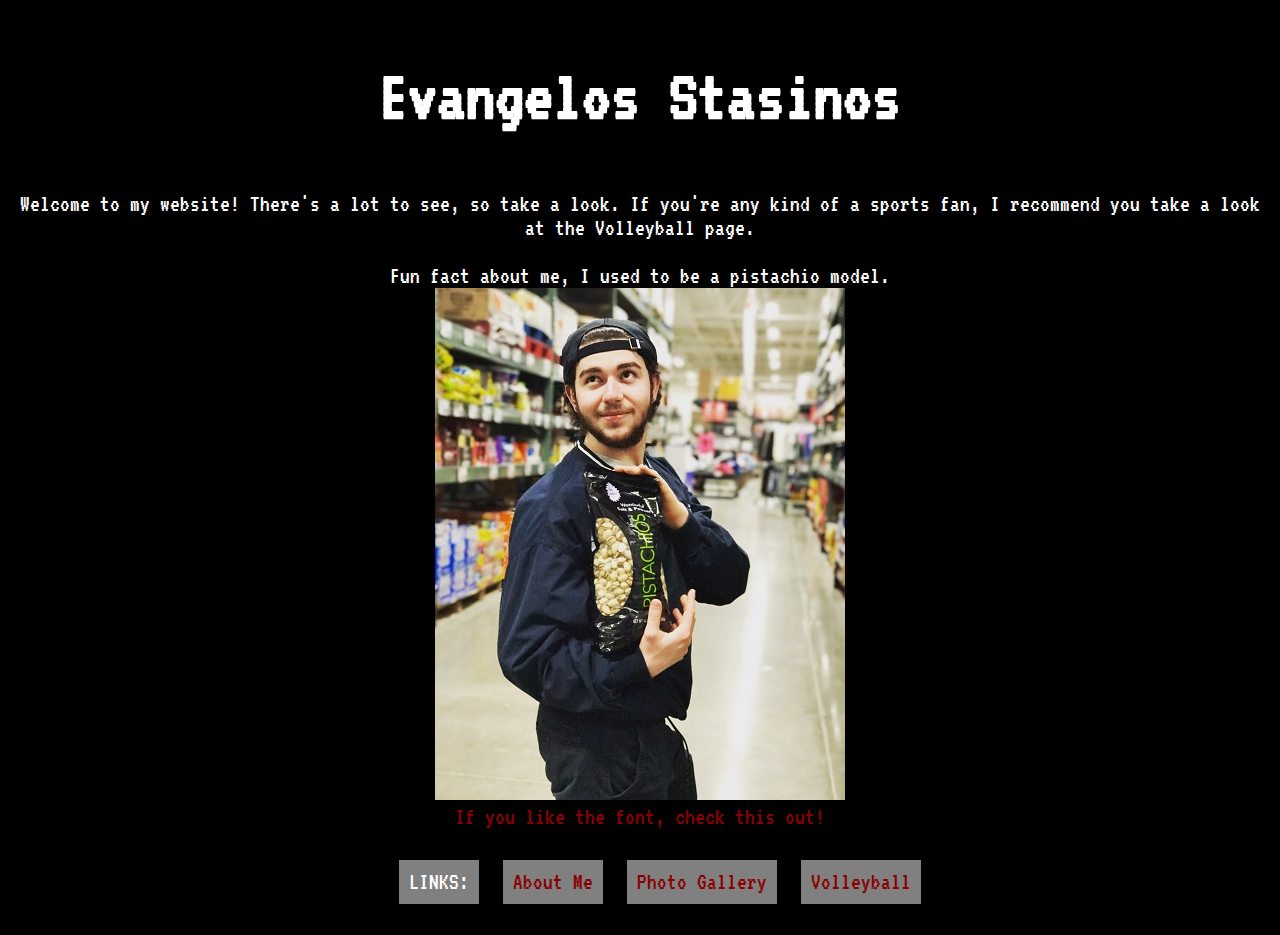
<file: index.html>
<!DOCTYPE html>
<html>
    <head>
        <title>My First Homepage</title>
		<link href="https://fonts.googleapis.com/css?family=VT323" rel="stylesheet">
		    <link href="style.css" rel="stylesheet">
    </head>
    <body>

    <h2>Evangelos Stasinos</h2>
	
		<P>Welcome to my website! There's a lot to see, so take a look. If you're any kind of a sports fan, I recommend you take a look at the Volleyball page.<P>
		<DIV>Fun fact about me, I used to be a pistachio model.</DIV>
		<IMG SRC="pistachio.jpg"> 
		<DIV><a href="https://archive.org/details/msdos_Oregon_Trail_The_1990"> If you like the font, check this out! </a></DIV>
	
	<nav>
	<UL>
		<LI>LINKS:</LI>
		<LI><A HREF="aboutmebio.html"> About Me </A></LI>
		<LI><A HREF="photogallery.html"> Photo Gallery </A></LI>
		<LI><A HREF="volleyball.html"> Volleyball </A></LI>
	</UL>
	</nav>
	
    </body>
</html>
</file>
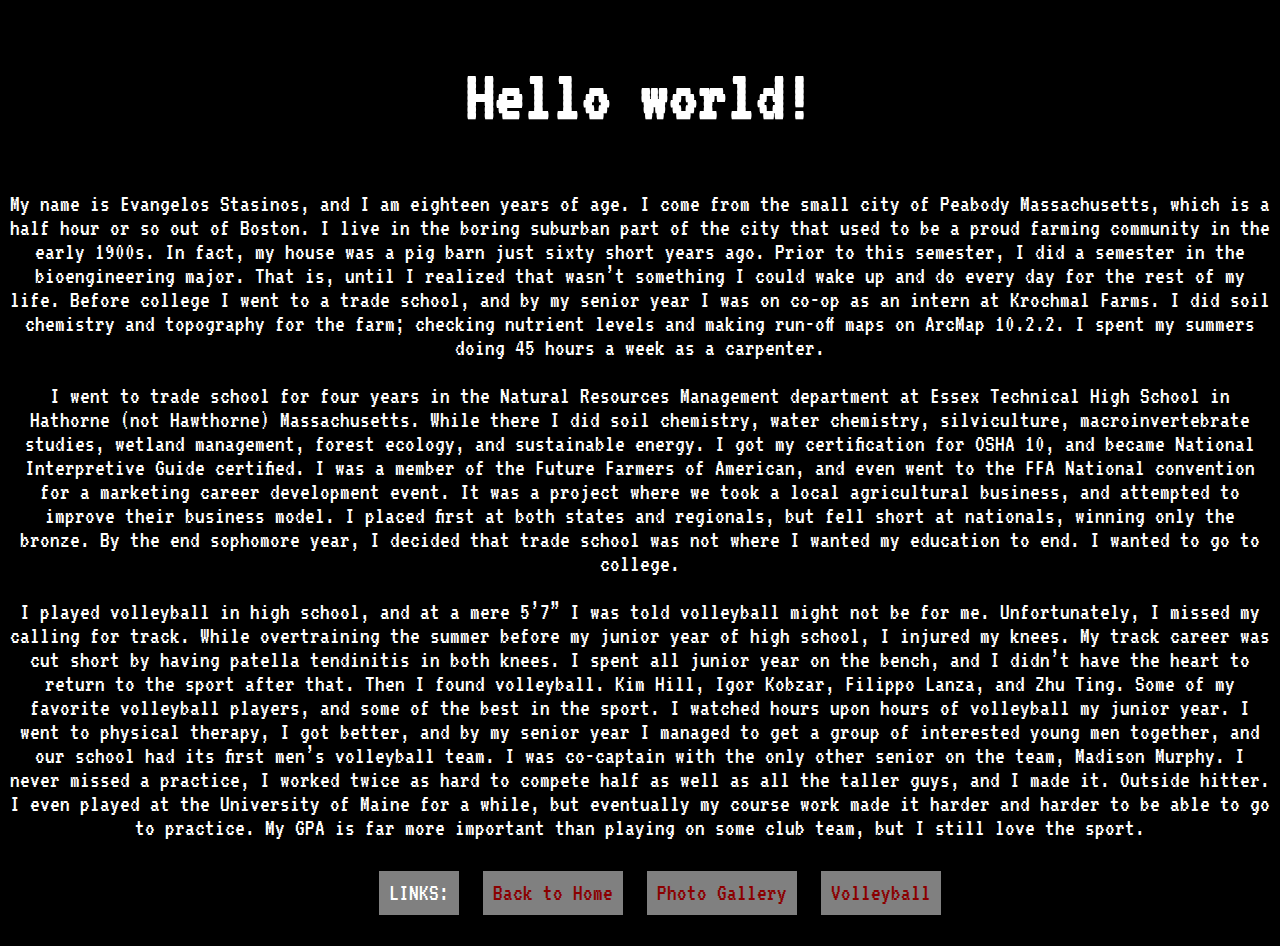
<file: aboutmebio.html>
<!DOCTYPE html>
<html>
    <head>
        <title>About Me</title>
			<link href="https://fonts.googleapis.com/css?family=VT323" rel="stylesheet">
		    <link href="style.css" rel="stylesheet">
    </head>
    <body>

    <h2>Hello world!</h2>
	
	<P>My name is Evangelos Stasinos, and I am eighteen years of age. I come from the small city of Peabody Massachusetts, which is a half hour or so out of Boston. I live in the boring suburban part of the city that used to be a proud farming community in the early 1900s. In fact, my house was a pig barn just sixty short years ago. Prior to this semester, I did a semester in the bioengineering major. That is, until I realized that wasn’t something I could wake up and do every day for the rest of my life. Before college I went to a trade school, and by my senior year I was on co-op as an intern at Krochmal Farms. I did soil chemistry and topography for the farm; checking nutrient levels and making run-off maps on ArcMap 10.2.2. I spent my summers doing 45 hours a week as a carpenter.</P>
	<P>I went to trade school for four years in the Natural Resources Management department at Essex Technical High School in Hathorne (not Hawthorne) Massachusetts. While there I did soil chemistry, water chemistry, silviculture, macroinvertebrate studies, wetland management, forest ecology, and sustainable energy. I got my certification for OSHA 10, and became National Interpretive Guide certified. I was a member of the Future Farmers of American, and even went to the FFA National convention for a marketing career development event. It was a project where we took a local agricultural business, and attempted to improve their business model. I placed first at both states and regionals, but fell short at nationals, winning only the bronze. By the end sophomore year, I decided that trade school was not where I wanted my education to end. I wanted to go to college.</P>
	<P>I played volleyball in high school, and at a mere 5’7” I was told volleyball might not be for me. Unfortunately, I missed my calling for track. While overtraining the summer before my junior year of high school, I injured my knees. My track career was cut short by having patella tendinitis in both knees. I spent all junior year on the bench, and I didn’t have the heart to return to the sport after that. Then I found volleyball. Kim Hill, Igor Kobzar, Filippo Lanza, and Zhu Ting. Some of my favorite volleyball players, and some of the best in the sport. I watched hours upon hours of volleyball my junior year. I went to physical therapy, I got better, and by my senior year I managed to get a group of interested young men together, and our school had its first men’s volleyball team. I was co-captain with the only other senior on the team, Madison Murphy. I never missed a practice, I worked twice as hard to compete half as well as all the taller guys, and I made it. Outside hitter. I even played at the University of Maine for a while, but eventually my course work made it harder and harder to be able to go to practice. My GPA is far more important than playing on some club team, but I still love the sport.</P>
	
<nav>
	<UL>
		<LI>LINKS:</LI>
		<LI><A HREF="index.html"> Back to Home </A></LI>
		<LI><A HREF="photogallery.html"> Photo Gallery </A></LI>
		<LI><A HREF="volleyball.html"> Volleyball </A></LI>
	</UL>
	

    </body>
</html>
</file>
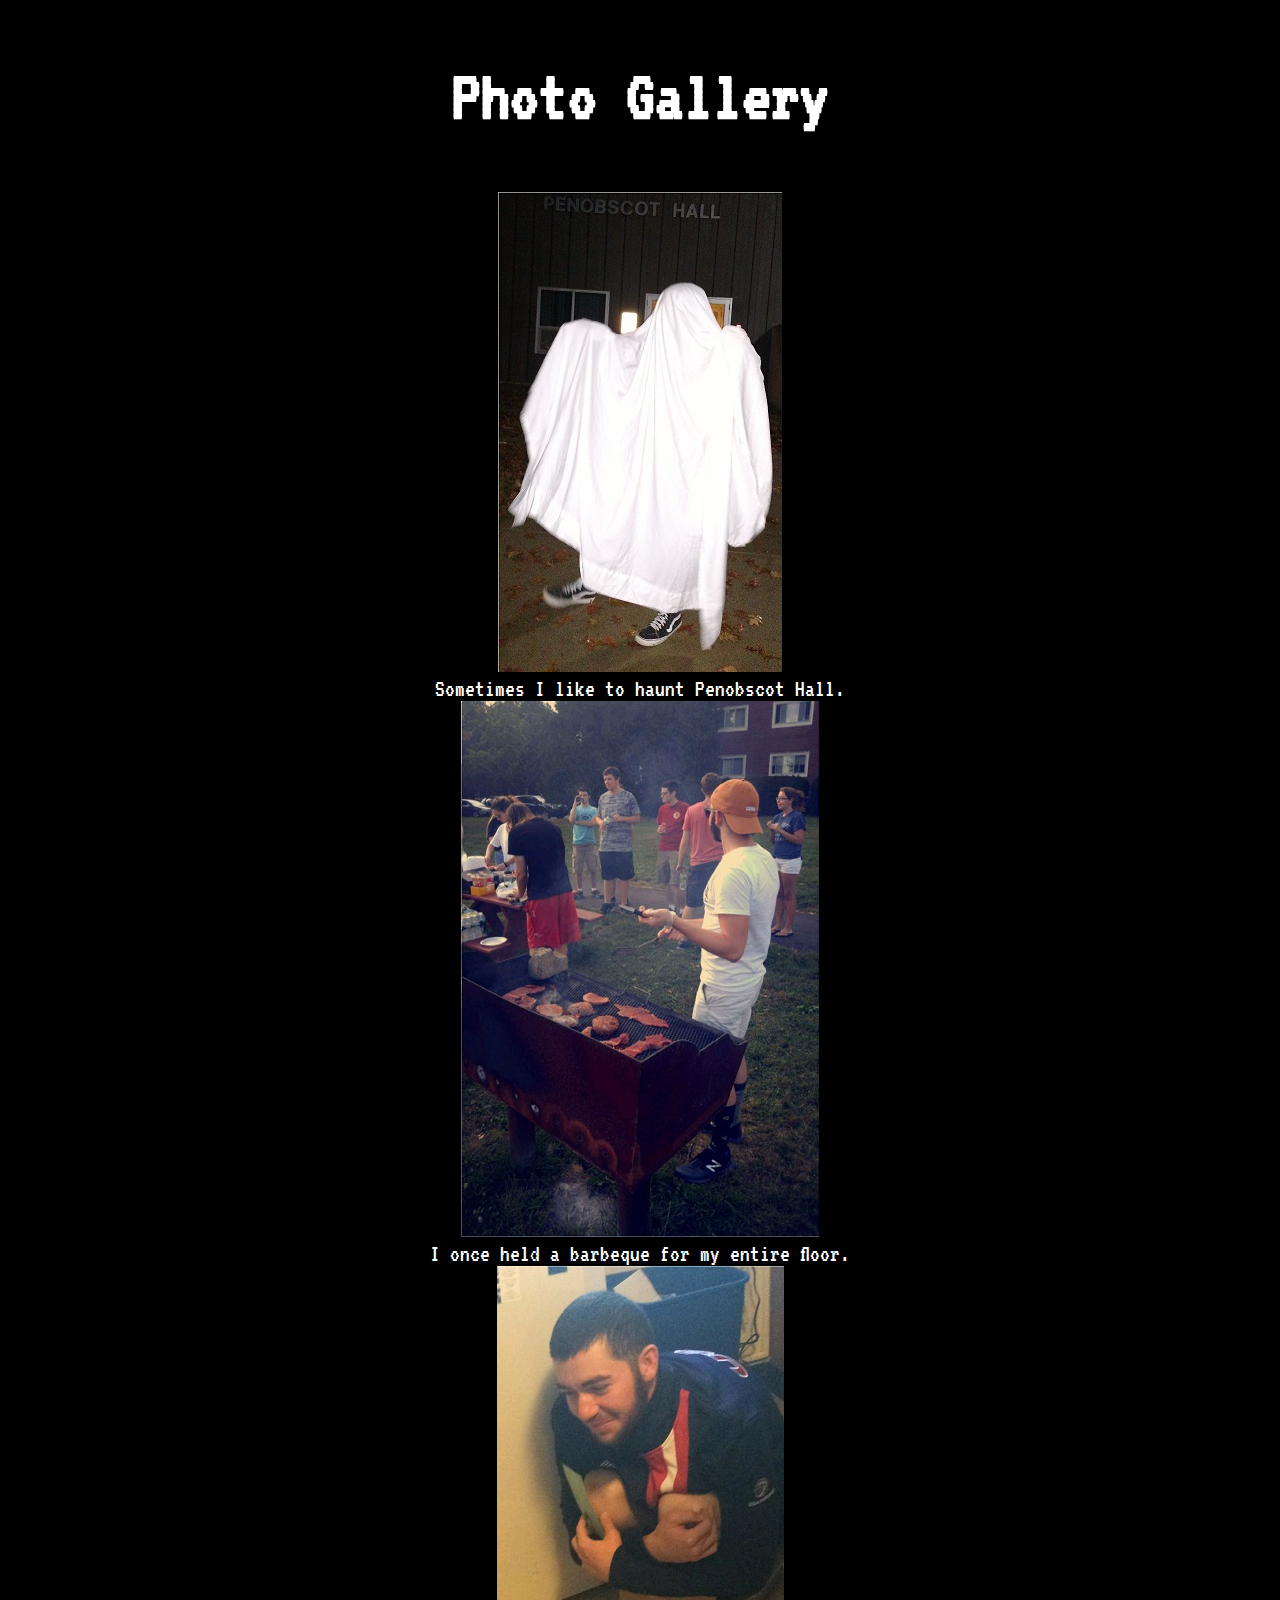
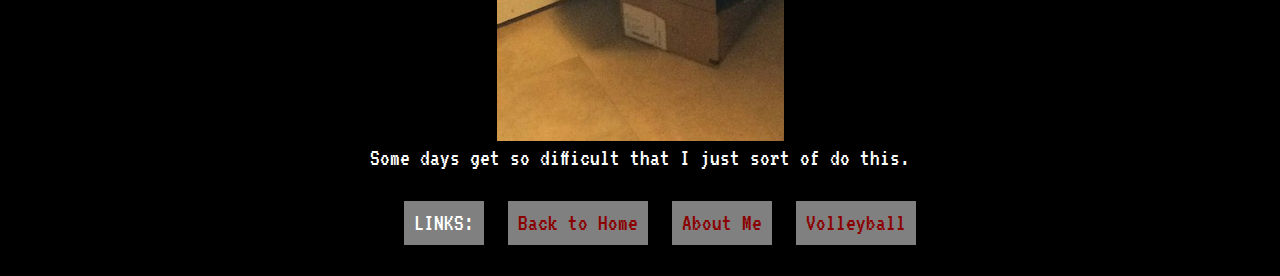
<file: photogallery.html>
<!DOCTYPE html>
<html>
    <head>
        <title>Photo Gallery</title>
			<link href="https://fonts.googleapis.com/css?family=VT323" rel="stylesheet">
		    <link href="style.css" rel="stylesheet">
    </head>
    <body>

    <h2>Photo Gallery</h2>
	
	<IMG SRC="spooky.jpg">
	<DIV>Sometimes I like to haunt Penobscot Hall.</DIV>
	<IMG SRC="grill.jpg">
	<DIV>I once held a barbeque for my entire floor.</DIV>
	<IMG SRC="thingsgethard.jpg">
	<DIV>Some days get so difficult that I just sort of do this.</DIV>
	<nav>
	<UL>
		<LI>LINKS:</LI>
		<LI><A HREF="index.html"> Back to Home </A></LI>
		<LI><A HREF="aboutmebio.html"> About Me </A></LI>
		<LI><A HREF="volleyball.html"> Volleyball </A></LI>
	</UL>
	

    </body>
</html>
</file>
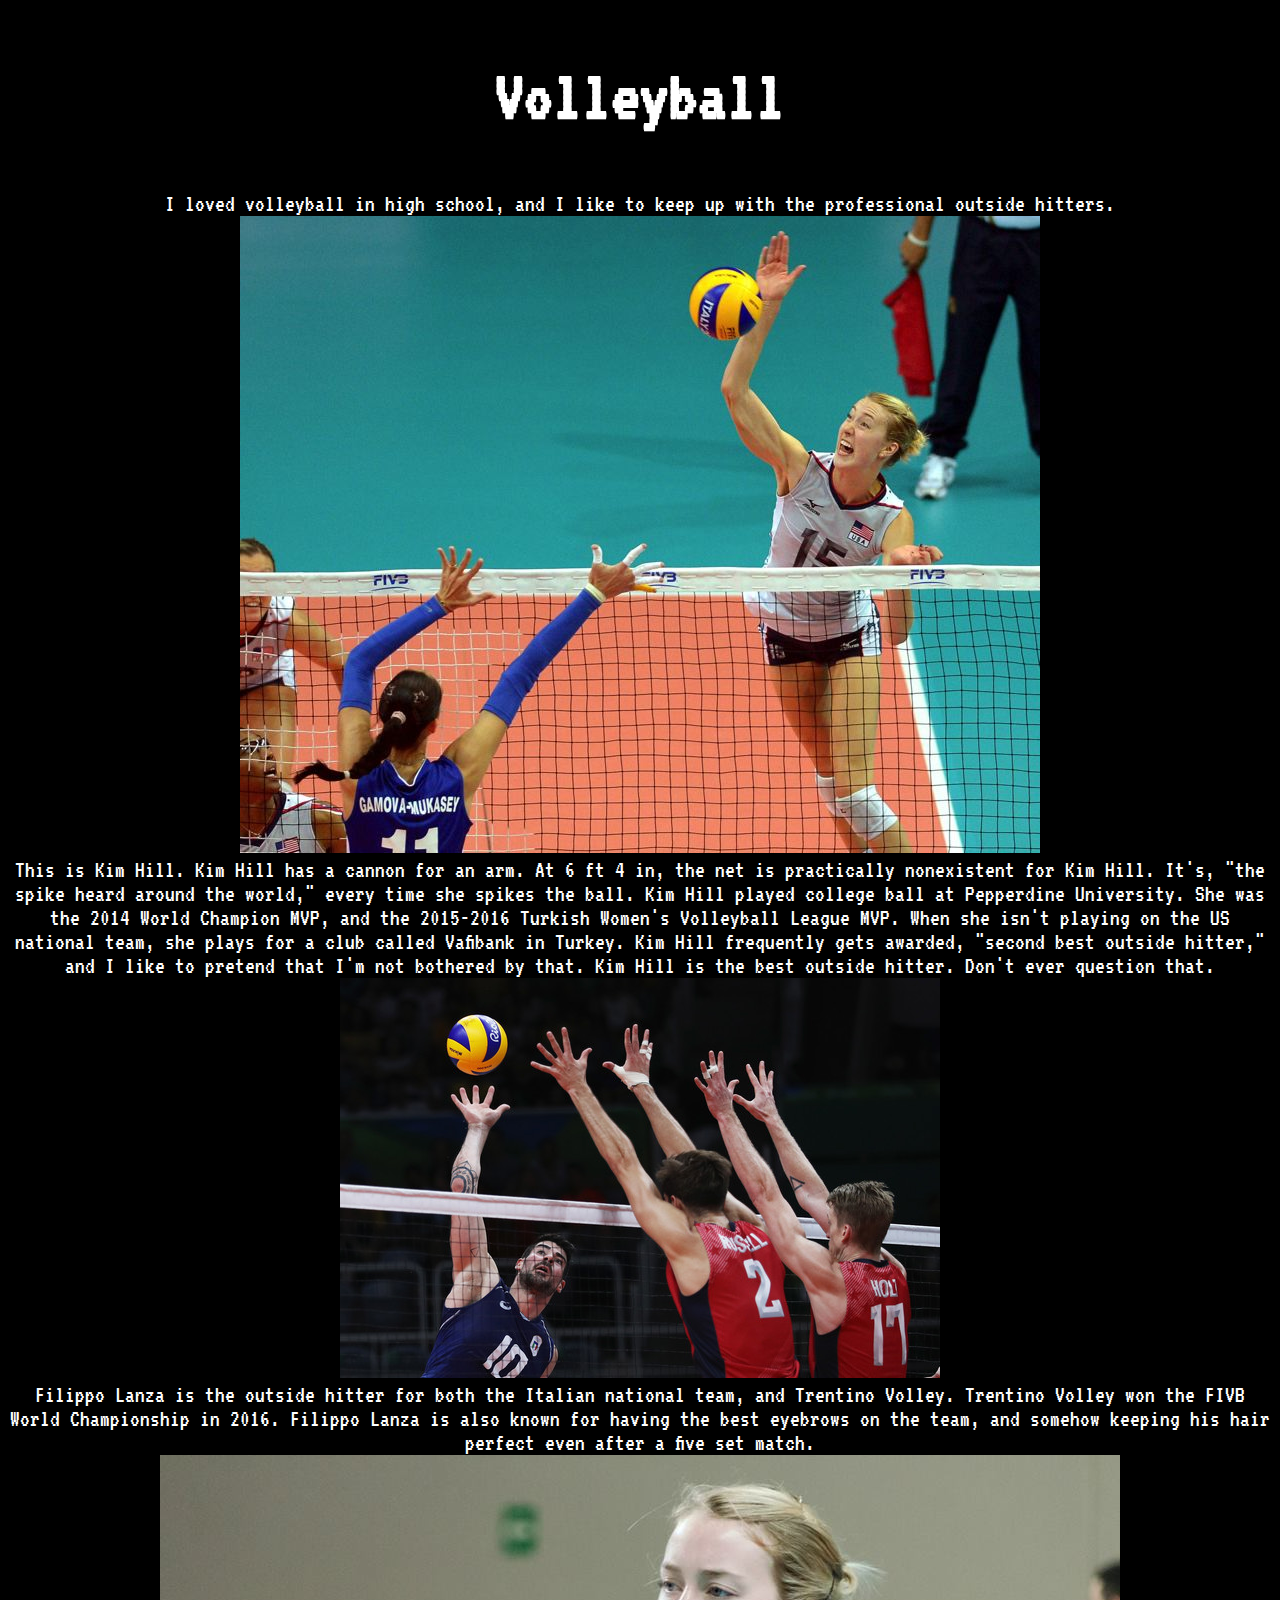
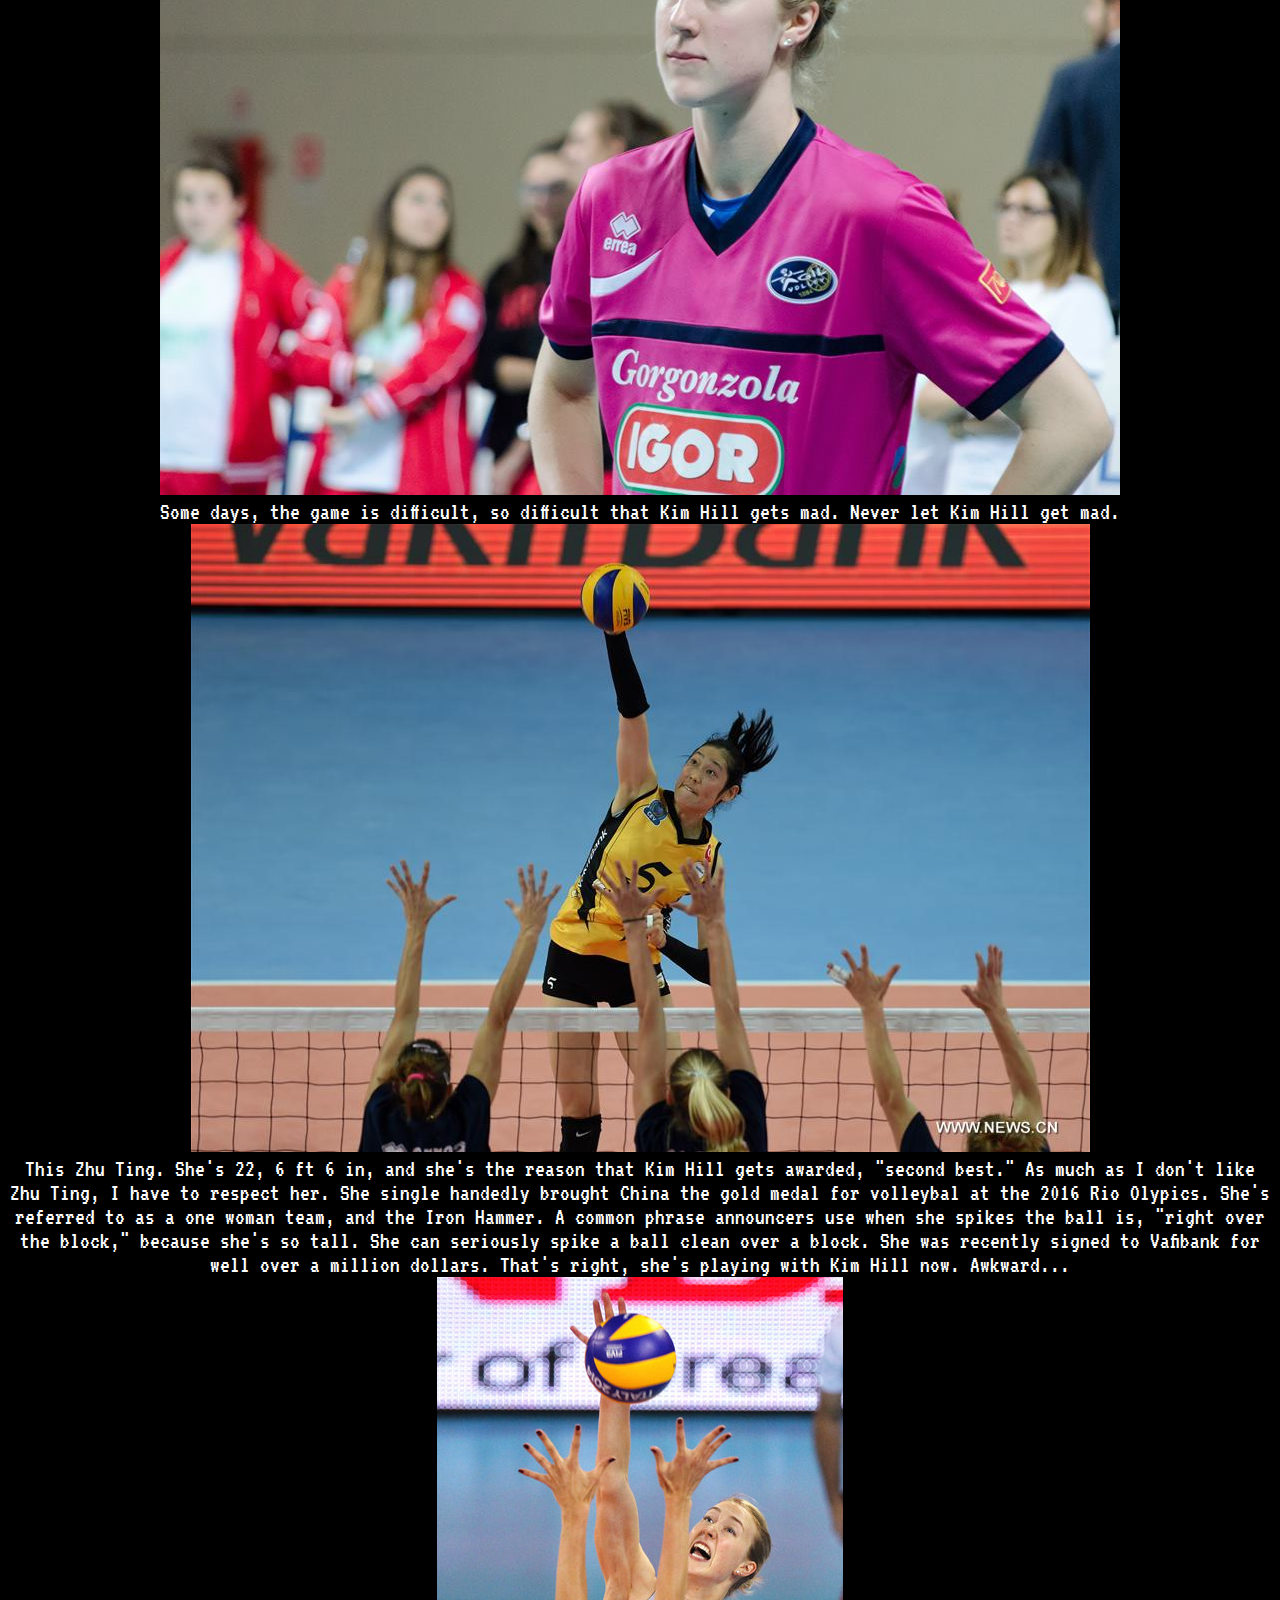
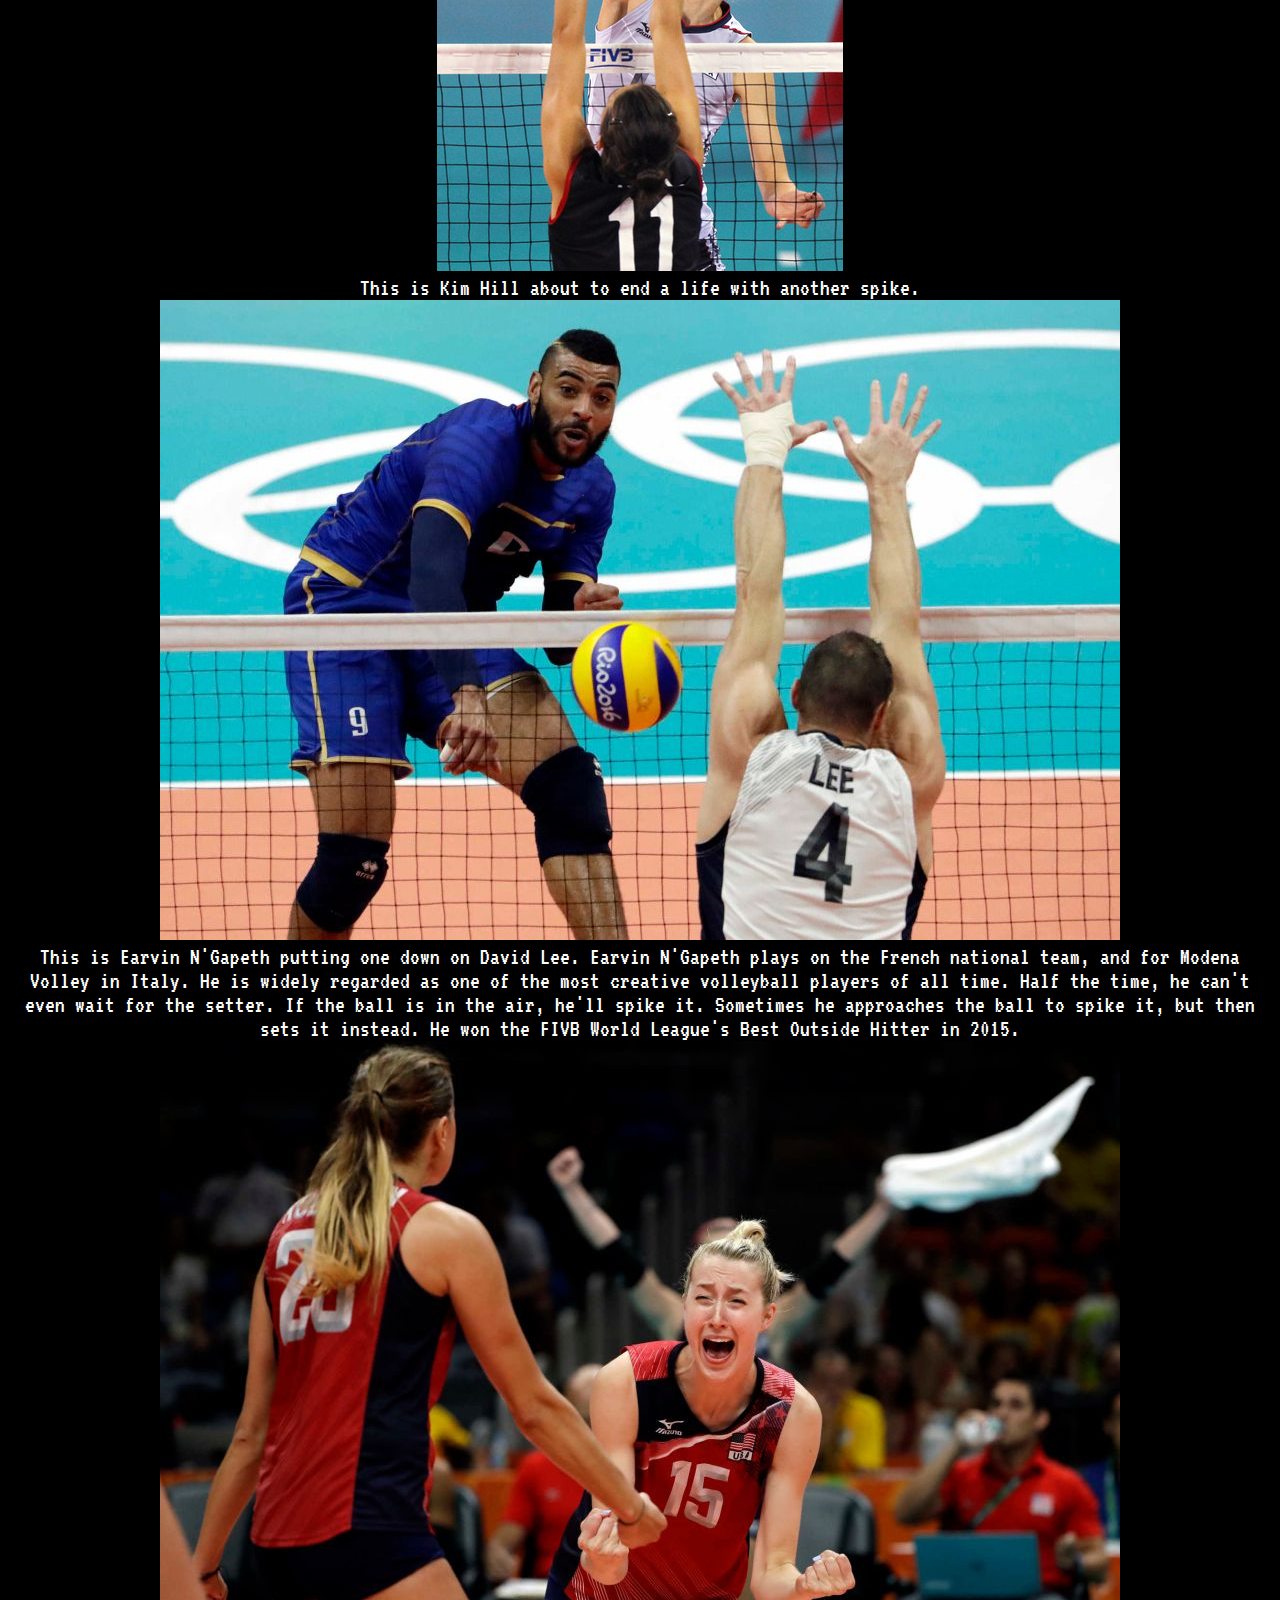
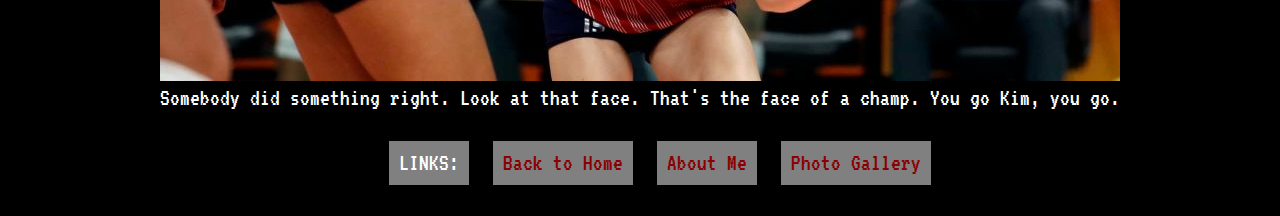
<file: volleyball.html>
<!DOCTYPE html>
<html>
    <head>
        <title>Volleyball</title>
			<link href="https://fonts.googleapis.com/css?family=VT323" rel="stylesheet">
		    <link href="style.css" rel="stylesheet">
    </head>
    <body>

    <h2>Volleyball</h2>
	<DIV>I loved volleyball in high school, and I like to keep up with the professional outside hitters.</DIV>
	
	<IMG SRC="kimhill.jpg">
	<DIV>This is Kim Hill. Kim Hill has a cannon for an arm. At 6 ft 4 in, the net is practically nonexistent for Kim Hill. It's, "the spike heard around the world," every time she spikes the ball. Kim Hill played college ball at Pepperdine University. She was the 2014 World Champion MVP, and the 2015-2016 Turkish Women's Volleyball League MVP. When she isn't playing on the US national team, she plays for a club called Vafibank in Turkey. Kim Hill frequently gets awarded, "second best outside hitter," and I like to pretend that I'm not bothered by that. Kim Hill is the best outside hitter. Don't ever question that. </DIV>
	<IMG SRC="FilippoLanza.jpg">
	<DIV>Filippo Lanza is the outside hitter for both the Italian national team, and Trentino Volley. Trentino Volley won the FIVB World Championship in 2016. Filippo Lanza is also known for having the best eyebrows on the team, and somehow keeping his hair perfect even after a five set match.</DIV>
	<IMG SRC="donehill.jpg">
	<DIV>Some days, the game is difficult, so difficult that Kim Hill gets mad. Never let Kim Hill get mad.</DIV>
	<IMG SRC="zhuting.jpg">
	<DIV>This Zhu Ting. She's 22, 6 ft 6 in, and she's the reason that Kim Hill gets awarded, "second best." As much as I don't like Zhu Ting, I have to respect her. She single handedly brought China the gold medal for volleybal at the 2016 Rio Olypics. She's referred to as a one woman team, and the Iron Hammer. A common phrase announcers use when she spikes the ball is, "right over the block," because she's so tall. She can seriously spike a ball clean over a block. She was recently signed to Vafibank for well over a million dollars. That's right, she's playing with Kim Hill now. Awkward...</DIV>
	<IMG SRC="KimberlyHill.jpg">
	<DIV>This is Kim Hill about to end a life with another spike.</DIV>
	<IMG SRC="earvinngapeth.jpg">
	<DIV>This is Earvin N'Gapeth putting one down on David Lee. Earvin N'Gapeth plays on the French national team, and for Modena Volley in Italy. He is widely regarded as one of the most creative volleyball players of all time. Half the time, he can't even wait for the setter. If the ball is in the air, he'll spike it. Sometimes he approaches the ball to spike it, but then sets it instead. He won the FIVB World League's Best Outside Hitter in 2015.</DIV>
	<IMG SRC="happyhill.jpg">
	<DIV>Somebody did something right. Look at that face. That's the face of a champ. You go Kim, you go.</DIV>
	<nav>
	<UL>
		<LI>LINKS:</LI>
		<LI><A HREF="index.html"> Back to Home </A></LI>
		<LI><A HREF="aboutmebio.html"> About Me </A></LI>
		<LI><A HREF="photogallery.html"> Photo Gallery </A></LI>
	</UL>
	

    </body>
</html>
</file>
<file: style.css>
body { background: black;
       color: white;
       font-size: 18pt; }
body { font-family: 'VT323', sans-serif;
text-align: center}
h2 { font-size: 300%;
	color: white }
nav li { display: inline-block }
nav li { border: 2px solid black }
nav li { padding: 10px;
		 margin: 5px;
		 background: gray }
		 a { color: darkred;
	text-decoration: none }
A:hover { color: red }
</file>
